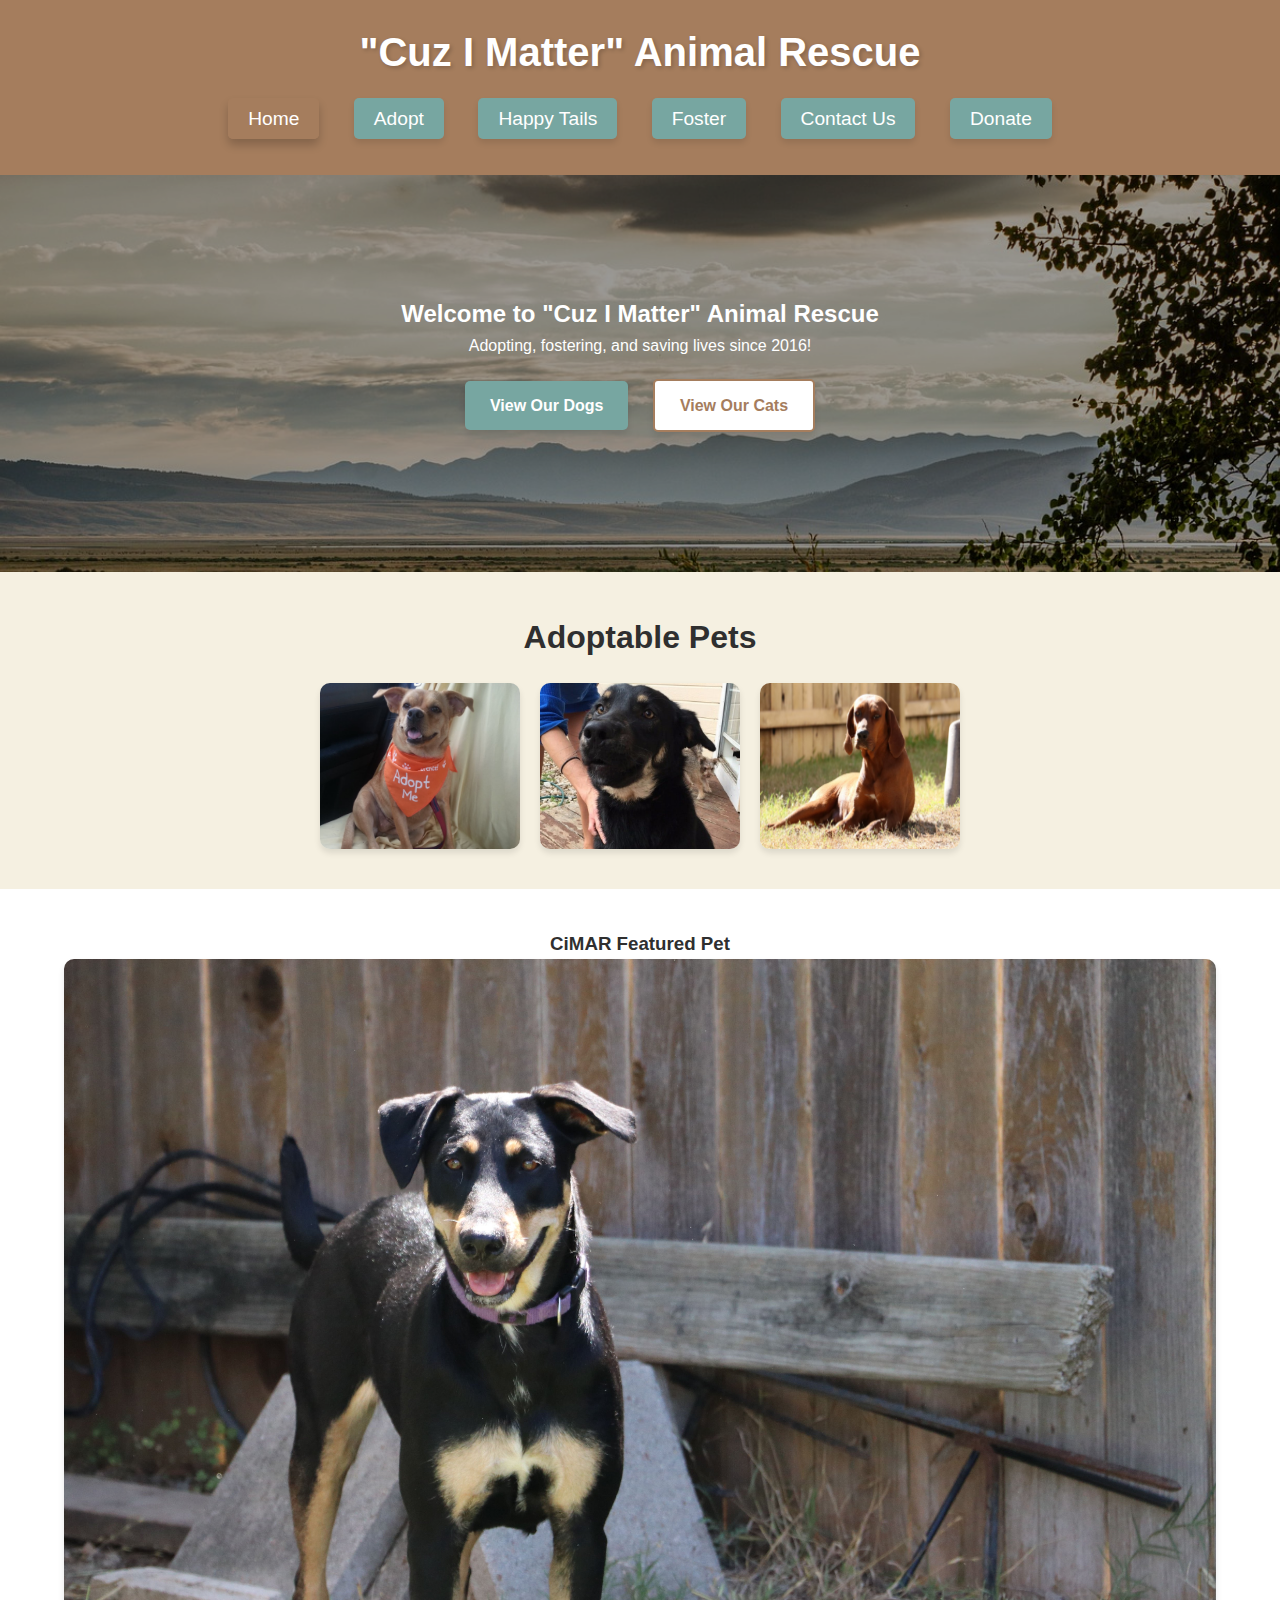
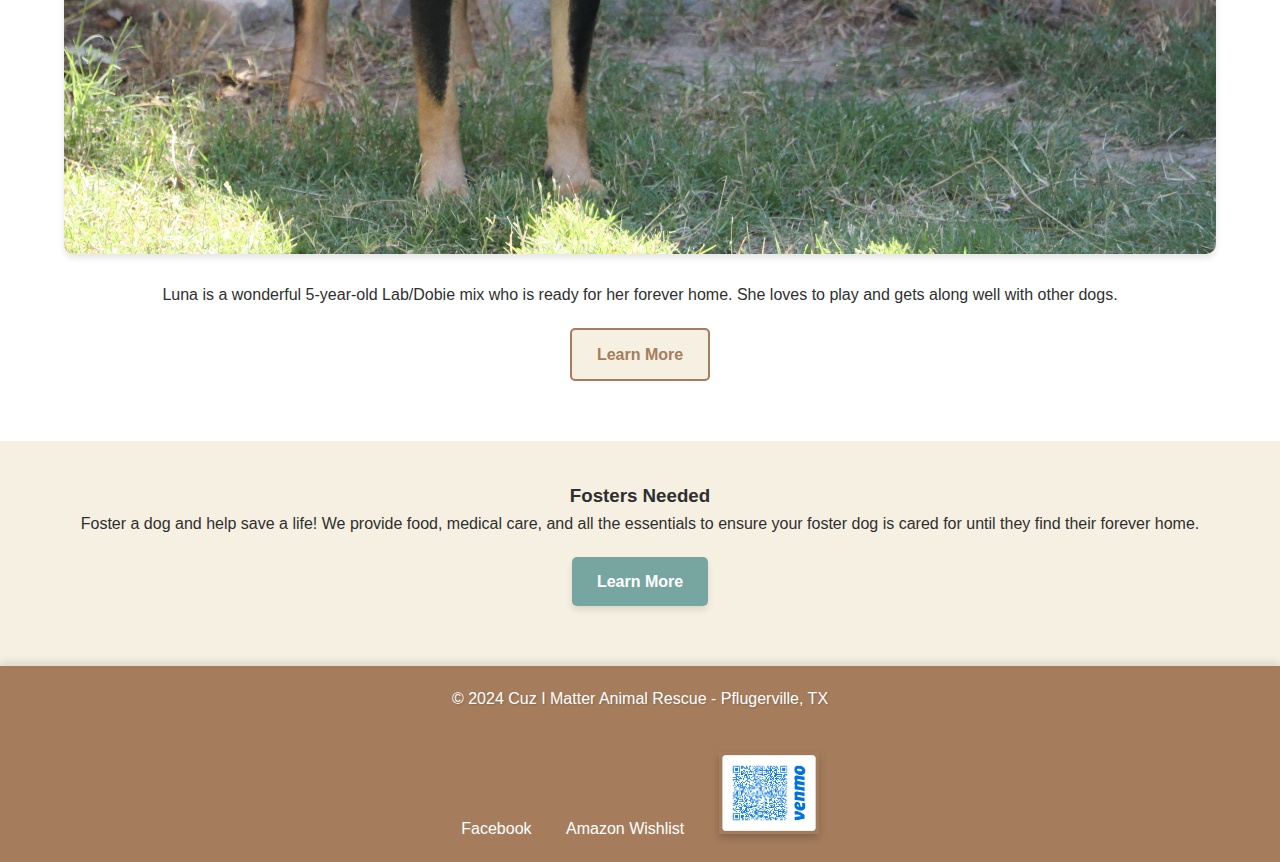
<file: index.html>
<!DOCTYPE html>
<html lang="en">
<head>
    <meta charset="UTF-8">
    <meta name="viewport" content="width=device-width, initial-scale=1.0">
    <meta http-equiv="X-UA-Compatible" content="ie=edge">
    <title>Cuz I Matter Animal Rescue</title>
    <link rel="stylesheet" href="styles.css">
	<link rel="apple-touch-icon" sizes="180x180" href="/apple-touch-icon.png">
	<link rel="icon" type="image/png" sizes="32x32" href="/favicon-32x32.png">
	<link rel="icon" type="image/png" sizes="16x16" href="/favicon-16x16.png">
	<link rel="manifest" href="/site.webmanifest">
</head>
<body>
    <header class="site-header">
        <div class="container">
            <h1 class="logo">"Cuz I Matter" Animal Rescue</h1>
            <nav class="main-nav">
                <ul>
					<li><a href="index.html" class="active" aria-current="page">Home</a></li>
                    <li><a href="adopt.html">Adopt</a></li>
					<li><a href="#">Happy Tails</a></li>
                    <li><a href="foster.html">Foster</a></li>
                    <li><a href="contact.html">Contact Us</a></li>
                    <li><a href="donate.html">Donate</a></li>
                </ul>
            </nav>
        </div>
    </header>

    <section class="hero">
        <div class="container">
            <h2>Welcome to "Cuz I Matter" Animal Rescue</h2>
            <p>Adopting, fostering, and saving lives since 2016!</p>
            <a href="#" class="button button-primary">View Our Dogs</a>
            <a href="#" class="button button-secondary">View Our Cats</a>
        </div>
    </section>
	
	<section class="adopt-me-gallery">
    <div class="container">
        <h3>Adoptable Pets</h3>
        <div class="adopt-me-images">
            <img src="images/AdoptMe.jpg" alt="Adoptable Pet 1" class="adopt-image">
            <img src="images/AdoptMe2.jpg" alt="Adoptable Pet 2" class="adopt-image">
            <img src="images/AdoptMe3.jpg" alt="Adoptable Pet 3" class="adopt-image">
        </div>
    </div>
	</section>

    <section class="featured-pet">
        <div class="container">
            <h3>CiMAR Featured Pet</h3>
            <img src="images/Luna.jpg" alt="Featured Pet Luna" class="featured-pet-image">
            <p>Luna is a wonderful 5-year-old Lab/Dobie mix who is ready for her forever home. She loves to play and gets along well with other dogs.</p>
            <a href="#" class="button button-accent">Learn More</a>
        </div>
    </section>

    <section class="foster-info">
    <div class="container">
        <h3>Fosters Needed</h3>
        <p>Foster a dog and help save a life! We provide food, medical care, and all the essentials to ensure your foster dog is cared for until they find their forever home.</p>
        <a href="foster.html" class="button button-primary">Learn More</a>
    </div>
	</section>

	<footer class="site-footer">
		<div class="container">
			<p>&copy; 2024 Cuz I Matter Animal Rescue - Pflugerville, TX</p>
			<div class="social-links">
				<a href="https://www.facebook.com/cuzimatteranimalrescue/?fref=ts" target="_blank">Facebook</a>
				<a href="https://www.amazon.com/hz/wishlist/ls/139F95Z2BKCKW" target="_blank">Amazon Wishlist</a>
				<a href="#">
					<img src="images/Venmo.png" alt="Venmo QR Code" class="venmo-qr-code">
				</a>
			</div>
		</div>
	</footer>
</body>
</html>
</file>
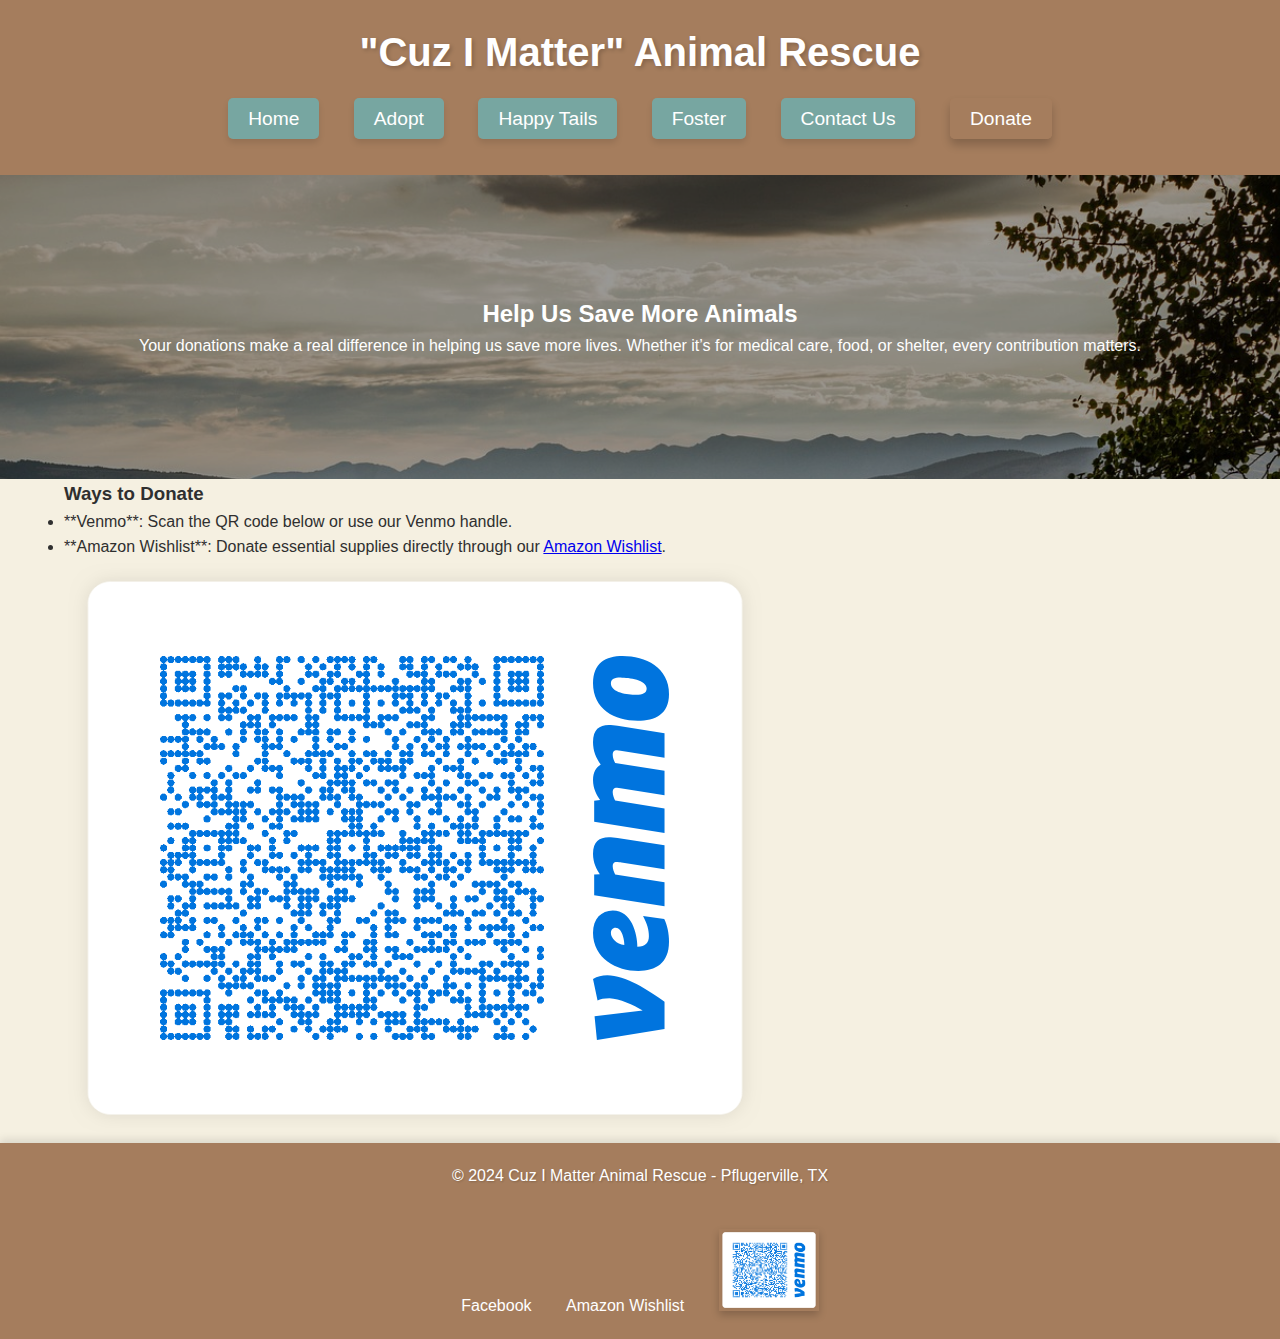
<file: donate.html>
<!DOCTYPE html>
<html lang="en">
<head>
    <meta charset="UTF-8">
    <meta name="viewport" content="width=device-width, initial-scale=1.0">
    <meta http-equiv="X-UA-Compatible" content="ie=edge">
    <title>Donate - Cuz I Matter Animal Rescue</title>
    <link rel="stylesheet" href="styles.css">
	<link rel="apple-touch-icon" sizes="180x180" href="/apple-touch-icon.png">
	<link rel="icon" type="image/png" sizes="32x32" href="/favicon-32x32.png">
	<link rel="icon" type="image/png" sizes="16x16" href="/favicon-16x16.png">
	<link rel="manifest" href="/site.webmanifest">
</head>
<body>
    <header class="site-header">
        <div class="container">
            <h1 class="logo">"Cuz I Matter" Animal Rescue</h1>
            <nav class="main-nav">
                <ul>
                    <li><a href="index.html">Home</a></li>
                    <li><a href="adopt.html">Adopt</a></li>
					<li><a href="#">Happy Tails</a></li>
                    <li><a href="foster.html">Foster</a></li>
                    <li><a href="contact.html">Contact Us</a></li>
                    <li><a href="donate.html" class="active" aria-current="page">Donate</a></li>
                </ul>
            </nav>
        </div>
    </header>

    <section class="hero">
        <div class="container">
            <h2>Help Us Save More Animals</h2>
            <p>Your donations make a real difference in helping us save more lives. Whether it’s for medical care, food, or shelter, every contribution matters.</p>
        </div>
    </section>

    <section id="donation-section" class="donate-info-page">
        <div class="container">
            <h3>Ways to Donate</h3>
            <ul>
                <li>**Venmo**: Scan the QR code below or use our Venmo handle.</li>
                <li>**Amazon Wishlist**: Donate essential supplies directly through our <a href="https://www.amazon.com/hz/wishlist/ls/139F95Z2BKCKW" target="_blank">Amazon Wishlist</a>.</li>
            </ul>
            <img src="images/Venmo.png" alt="Venmo QR Code" class="venmo-qr-code">
        </div>
    </section>

    <footer class="site-footer">
        <div class="container">
            <p>&copy; 2024 Cuz I Matter Animal Rescue - Pflugerville, TX</p>
            <div class="social-links">
                <a href="https://www.facebook.com/cuzimatteranimalrescue/?fref=ts" target="_blank">Facebook</a>
                <a href="https://www.amazon.com/hz/wishlist/ls/139F95Z2BKCKW" target="_blank">Amazon Wishlist</a>
                <a href="#"><img src="images/Venmo.png" alt="Venmo QR Code" class="venmo-qr-code"></a>
            </div>
        </div>
    </footer>
</body>
</html>
</file>
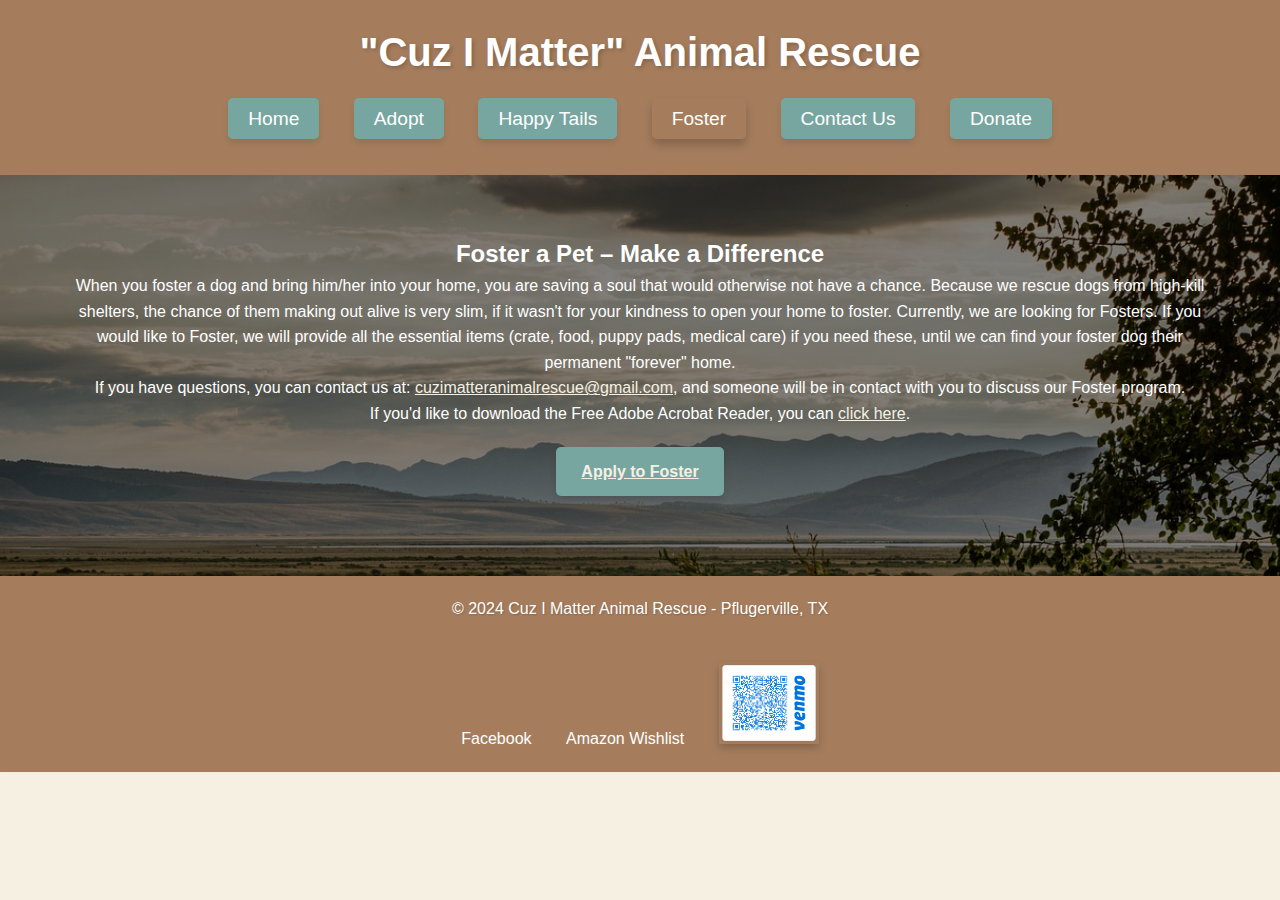
<file: foster.html>
<!DOCTYPE html>
<html lang="en">
<head>
    <meta charset="UTF-8">
    <meta name="viewport" content="width=device-width, initial-scale=1.0">
    <meta http-equiv="X-UA-Compatible" content="ie=edge">
    <title>Fosters Needed - Cuz I Matter Animal Rescue</title>
    <link rel="stylesheet" href="styles.css">
	<link rel="apple-touch-icon" sizes="180x180" href="/apple-touch-icon.png">
	<link rel="icon" type="image/png" sizes="32x32" href="/favicon-32x32.png">
	<link rel="icon" type="image/png" sizes="16x16" href="/favicon-16x16.png">
	<link rel="manifest" href="/site.webmanifest">
</head>
<body>
    <header class="site-header">
        <div class="container">
            <h1 class="logo">"Cuz I Matter" Animal Rescue</h1>
            <nav class="main-nav">
                <ul>
                    <li><a href="index.html">Home</a></li>
                    <li><a href="adopt.html">Adopt</a></li>
					<li><a href="#">Happy Tails</a></li>
                    <li><a href="foster.html" class="active" aria-current="page">Foster</a></li>
                    <li><a href="contact.html">Contact Us</a></li>
					<li><a href="donate.html">Donate</a></li> 
                </ul>
            </nav>
        </div>
    </header>

    <section class="foster-info-page">
        <div class="container">
            <h2>Foster a Pet – Make a Difference</h2>
            <p>When you foster a dog and bring him/her into your home, you are saving a soul that would otherwise not have a chance. Because we rescue dogs from high-kill shelters, the chance of them making out alive is very slim, if it wasn't for your kindness to open your home to foster. Currently, we are looking for Fosters. If you would like to Foster, we will provide all the essential items (crate, food, puppy pads, medical care) if you need these, until we can find your foster dog their permanent "forever" home.</p>
            <p>If you have questions, you can contact us at: <a href="mailto:cuzimatteranimalrescue@gmail.com">cuzimatteranimalrescue@gmail.com</a>, and someone will be in contact with you to discuss our Foster program.</p>
            <p>If you'd like to download the Free Adobe Acrobat Reader, you can <a href="https://get.adobe.com/reader/" target="_blank">click here</a>.</p>
            <a href="https://form.jotform.com/220875706500150" target="_blank" class="button button-primary">Apply to Foster</a>
        </div>
    </section>

	<footer class="site-footer">
		<div class="container">
			<p>&copy; 2024 Cuz I Matter Animal Rescue - Pflugerville, TX</p>
			<div class="social-links">
				<a href="https://www.facebook.com/cuzimatteranimalrescue/?fref=ts" target="_blank">Facebook</a>
				<a href="https://www.amazon.com/hz/wishlist/ls/139F95Z2BKCKW" target="_blank">Amazon Wishlist</a>
				<a href="#">
					<img src="images/Venmo.png" alt="Venmo QR Code" class="venmo-qr-code">
				</a>
			</div>
		</div>
	</footer>
</body>
</html>
</file>
<file: styles.css>
/* Reset some default browser styling */
* {
    margin: 0;
    padding: 0;
    box-sizing: border-box;
}

body {
    font-family: 'Helvetica Neue', Arial, sans-serif;
    background-color: #F5F0E1; /* Light beige background */
    color: #2F2F2F; /* Dark charcoal for readability */
    line-height: 1.6;
    margin: 0;
}

.container {
    width: 90%;
    max-width: 1200px;
    margin: 0 auto;
}

/* Header */
.site-header {
    background-color: #A57D5D; /* Warm brown */
    padding: 20px 0;
    text-align: center;
    box-shadow: 0px 4px 8px rgba(0, 0, 0, 0.1); /* Subtle shadow for a 3D effect */
}

.site-header h1 {
    color: #ffffff;
    font-size: 2.5rem;
    text-shadow: 2px 2px 4px rgba(0, 0, 0, 0.2); /* Text shadow for depth */
}

/* Navigation Links */
.main-nav ul {
    list-style: none;
    padding: 0;
    margin: 20px 0;
}

.main-nav ul li {
    display: inline-block;
    margin: 0 15px;
}

.main-nav ul li a {
    color: #ffffff;
    text-decoration: none;
    font-size: 1.2rem;
    padding: 10px 20px;
    background-color: #77A6A1; /* Soft green background for 3D effect */
    border-radius: 5px;
    box-shadow: 0px 4px 6px rgba(0, 0, 0, 0.1); /* Adds shadow for depth */
    transition: all 0.3s ease;
}

.main-nav ul li a:hover {
    background-color: #5D8780; /* Darker green on hover */
    box-shadow: 0px 8px 12px rgba(0, 0, 0, 0.15); /* Deepens shadow on hover */
    transform: translateY(-3px); /* Lift effect on hover */
}

/* Active or Current Page Link */
.main-nav ul li a.active {
    background-color: #A57D5D; /* Warm brown for the active page */
    box-shadow: 0px 6px 10px rgba(0, 0, 0, 0.2); /* Slightly deeper shadow */
}

.hero {
    background-image: url('images/Landscape.jpg'); /* Use your field image here */
    background-size: cover; /* Ensures the image covers the entire section */
    background-position: center; /* Centers the image */
    background-attachment: fixed; /* Creates a parallax effect when scrolling */
    color: #ffffff; /* Ensures the text is readable on the background */
    padding: 120px 0; /* Increases padding to give more space to the hero section */
    text-align: center;
    position: relative;
}

.hero::before {
    content: "";
    position: absolute;
    top: 0;
    left: 0;
    width: 100%;
    height: 100%;
    background-color: rgba(0, 0, 0, 0.4); /* Adds a semi-transparent overlay to ensure readability */
}

.hero h2, .hero p, .hero a {
    position: relative;
    z-index: 1; /* Keeps text and buttons above the overlay */
}

/* Adoptable Pets Gallery */
.adopt-me-gallery {
    background-color: #F5F0E1; /* Light Beige to blend with the design */
    padding: 40px 0;
    text-align: center;
}

.adopt-me-gallery h3 {
    font-size: 2rem;
    margin-bottom: 20px;
    color: #2F2F2F; /* Dark Charcoal for headings */
}

.adopt-me-images {
    display: flex;
    justify-content: center; /* Centers the images */
    gap: 20px; /* Adds space between images */
}

.adopt-image {
    max-width: 200px; /* Controls the width of the images */
    width: 100%;
    height: auto;
    border-radius: 10px; /* Optional rounded corners */
    box-shadow: 0px 4px 6px rgba(0, 0, 0, 0.1); /* Adds a subtle shadow */
}

/* Responsive Design */
@media (max-width: 768px) {
    .adopt-me-images {
        flex-direction: column; /* Stack images vertically on smaller screens */
    }
}

.button {
    padding: 12px 25px;
    border-radius: 5px;
    text-decoration: none;
    font-weight: bold;
    font-size: 1rem;
    margin: 20px 10px;
    display: inline-block;
    text-align: center;
    transition: background-color 0.3s ease, transform 0.2s ease;
}

.button-primary {
    background-color: #77A6A1;
    color: #ffffff;
    padding: 12px 25px;
    border-radius: 5px;
    text-decoration: none;
    font-weight: bold;
    font-size: 1rem;
    box-shadow: 0px 4px 6px rgba(0, 0, 0, 0.1); /* Add a shadow for 3D effect */
    transition: all 0.3s ease;
    border: none;
}

.button-primary:hover {
    background-color: #5D8780; /* Darker green on hover */
    box-shadow: 0px 8px 12px rgba(0, 0, 0, 0.15); /* Deepens shadow on hover */
    transform: translateY(-3px); /* Slightly "lifts" the button on hover */
}

.button-secondary {
    background-color: #ffffff;
    color: #A57D5D;
    border: 2px solid #A57D5D;
    padding: 12px 25px;
    border-radius: 5px;
    text-decoration: none;
    font-weight: bold;
    font-size: 1rem;
    box-shadow: 0px 4px 6px rgba(0, 0, 0, 0.1);
    transition: all 0.3s ease;
}

.button-secondary:hover {
    background-color: #F5F0E1;
    box-shadow: 0px 8px 12px rgba(0, 0, 0, 0.15);
    transform: translateY(-3px);
}

.button-accent {
    background-color: #F5F0E1;
    color: #A57D5D;
    border: 2px solid #A57D5D;
}

.button-accent:hover {
    background-color: #DFD4C3; /* Darker beige for hover */
    transform: scale(1.05);
}

/* Adoptable Pets Section */
.adopt-pets-section {
    background-color: #F5F0E1;
    padding: 60px 0;
    text-align: center;
}

.adopt-pets-section h3 {
    font-size: 2rem;
    margin-bottom: 40px;
}

.pets-grid {
    display: grid;
    grid-template-columns: repeat(auto-fit, minmax(250px, 1fr));
    gap: 20px;
}

.pet {
    background-color: #ffffff;
    border-radius: 10px;
    box-shadow: 0px 4px 8px rgba(0, 0, 0, 0.1);
    padding: 20px;
}

.pet img {
    max-width: 100%;
    border-radius: 10px;
}

.pet h4 {
    font-size: 1.5rem;
    margin-top: 15px;
}

.pet p {
    font-size: 1rem;
    margin-top: 10px;
}

.featured-pet {
    background-color: #ffffff;
    padding: 40px 0;
    text-align: center;
}

.featured-pet img {
    max-width: 100%;
    height: auto;
    border-radius: 10px;
    margin-bottom: 20px;
}

.featured-pet-image {
    max-width: 300px;
    width: 100%;
    height: auto;
    border-radius: 15px;
    box-shadow: 0px 4px 6px rgba(0, 0, 0, 0.1);
}

.foster-info {
    background-color: #F5F0E1;
    padding: 40px 0;
    text-align: center;
}

/* Hero Section */
.contact-hero {
    background-image: url('images/Landscape.jpg'); /* Optional hero background */
    background-size: cover;
    background-position: center;
    color: #ffffff;
    padding: 80px 0;
    text-align: center;
}

.contact-hero h2 {
    font-size: 2.5rem;
    margin-bottom: 20px;
}

.contact-hero p {
    font-size: 1.2rem;
}

/* Contact Info Section */
.contact-info {
    background-color: #F5F0E1; /* Light beige background */
    padding: 60px 0;
    text-align: center;
}

.contact-info h3 {
    font-size: 2rem;
    color: #2F2F2F;
    margin-bottom: 20px;
}

.contact-info p {
    font-size: 1.2rem;
    margin-bottom: 10px;
}

/* Contact Form */
.contact-form {
    margin-top: 40px;
    text-align: left;
    max-width: 600px;
    margin-left: auto;
    margin-right: auto;
}

.contact-form .form-group {
    margin-bottom: 20px;
}

.contact-form label {
    display: block;
    font-size: 1rem;
    margin-bottom: 8px;
}

.contact-form input, .contact-form textarea {
    width: 100%;
    padding: 10px;
    border: 1px solid #ccc;
    border-radius: 5px;
    font-size: 1rem;
}

.contact-form button {
    background-color: #77A6A1;
    color: #fff;
    border: none;
    padding: 10px 20px;
    border-radius: 5px;
    font-size: 1rem;
    cursor: pointer;
}

.contact-form button:hover {
    background-color: #5D8780;
}

/* Footer */
.site-footer {
    background-color: #A57D5D;
    color: #ffffff;
    padding: 20px 0;
    text-align: center;
    box-shadow: 0px -4px 8px rgba(0, 0, 0, 0.1); /* Shadow on top to lift the footer */
}

.site-footer p {
    margin-bottom: 20px;
    text-shadow: 1px 1px 2px rgba(0, 0, 0, 0.2); /* Slight shadow for text depth */
}

.site-footer .social-links a {
    color: #ffffff;
    text-decoration: none;
    margin: 0 15px;
    transition: transform 0.3s ease;
}

.site-footer .social-links a:hover {
    color: #77A6A1;
    transform: translateY(-2px); /* Lifts social icons on hover */
}

.site-footer .venmo-qr-code {
    max-width: 100px;
    height: auto;
    margin-top: 20px;
    box-shadow: 0px 4px 8px rgba(0, 0, 0, 0.2); /* Adds depth to the image */
}

/* Foster Info Page */
.foster-info-page {
    background-image: url('images/Landscape.jpg'); /* Use the field image */
    background-size: cover;
    background-position: center;
    background-attachment: fixed; /* Parallax effect */
    position: relative;
    color: #ffffff;
    padding: 60px 0;
    text-align: center;
}

.foster-info-page::before {
    content: "";
    position: absolute;
    top: 0;
    left: 0;
    width: 100%;
    height: 100%;
    background-color: rgba(0, 0, 0, 0.5); /* Dark overlay for readability */
    z-index: 1;
}

.foster-info-page .container {
    position: relative;
    z-index: 2; /* Ensure text stays above the overlay */
}

.foster-info-page h2, .foster-info-page p, .foster-info-page a {
    color: #ffffff; /* White text to contrast the background */
}

.foster-info-page a {
    text-decoration: underline;
    color: #F5F0E1; /* Light beige links */
}
</file>
